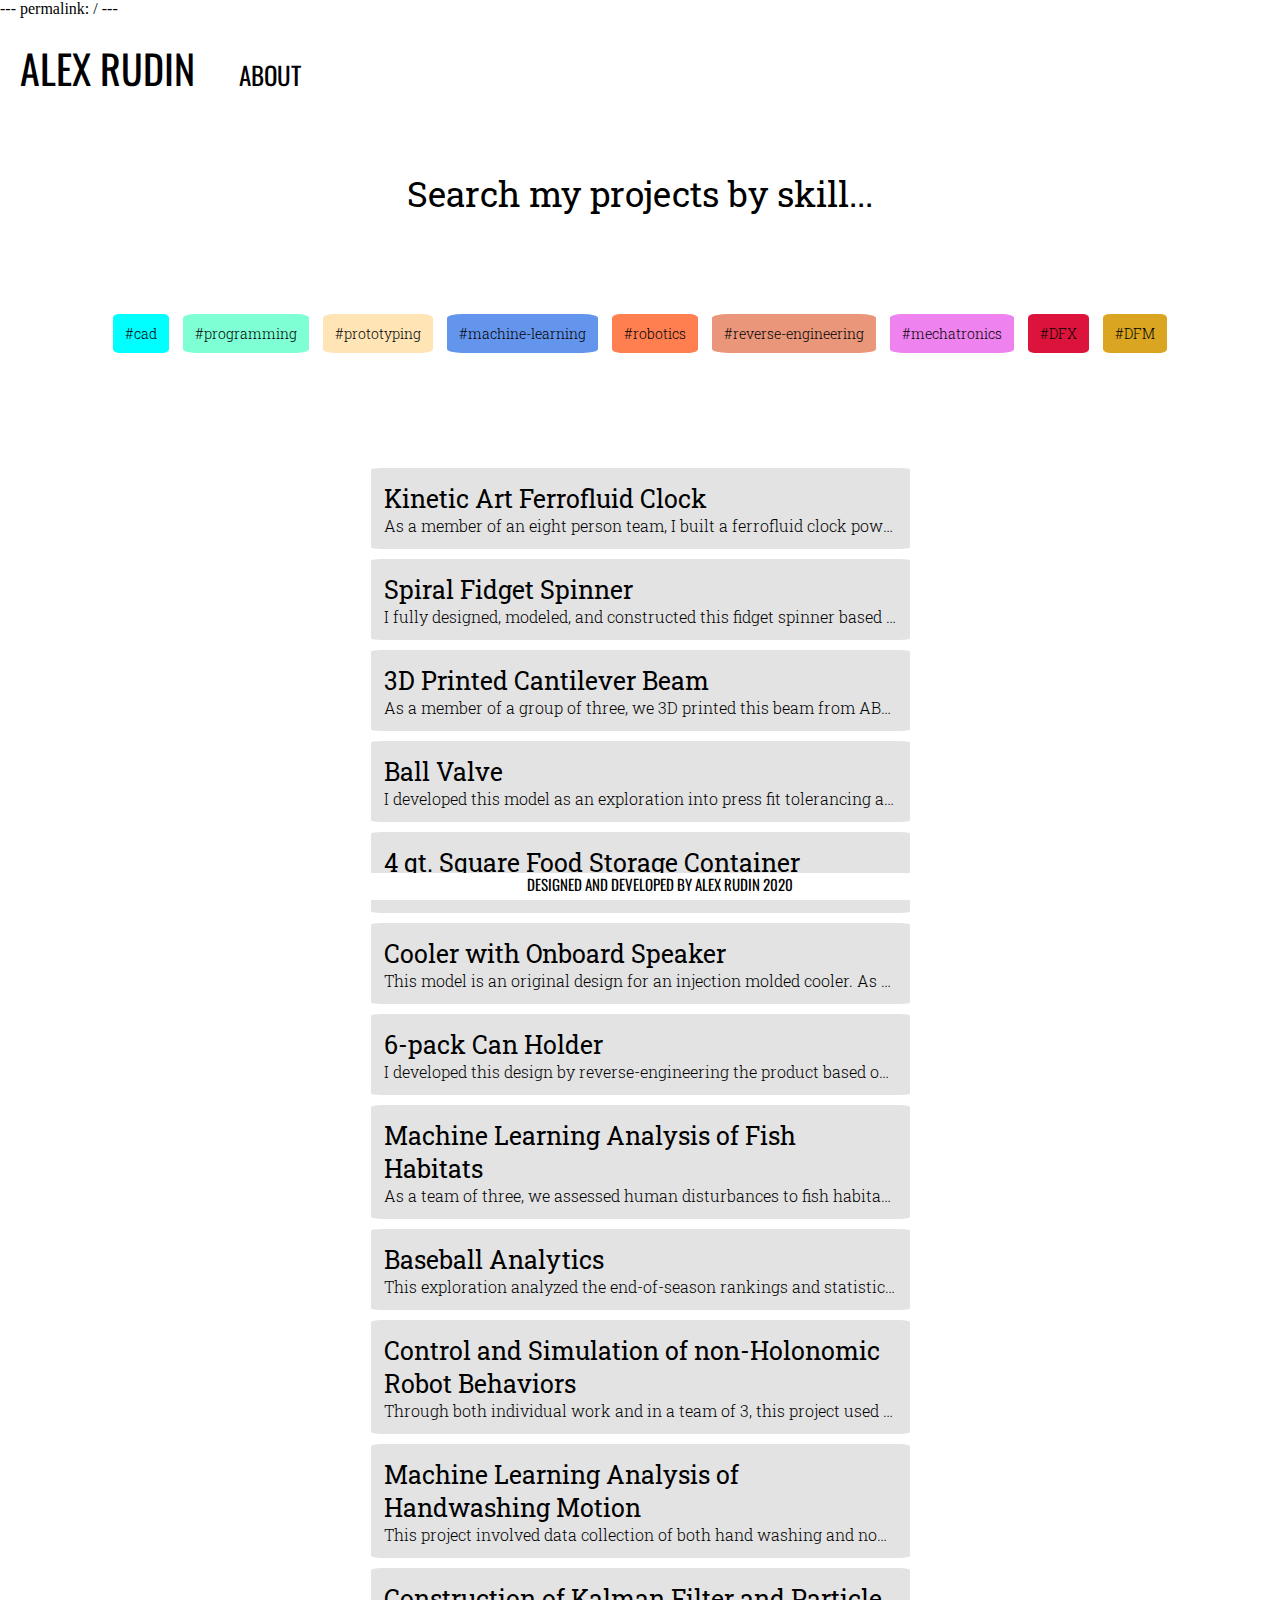
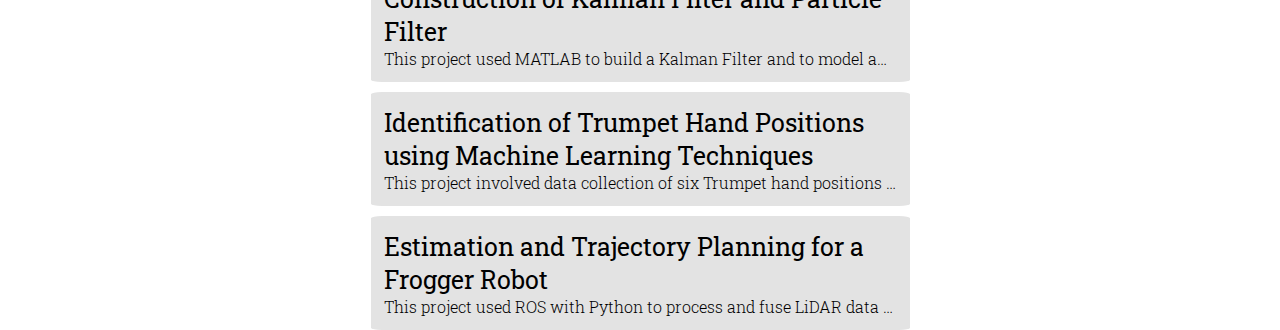
<file: index.html>
---
permalink: /
---
<!DOCTYPE html>
<html>
	<head>
		<link rel="stylesheet" href="/index.css">
		<title>Alex Rudin | Projects</title>
		<link rel="icon" type="image/jpg" href="general-images/Rudin-Logo-removebg-preview.png">
		<link href="https://fonts.googleapis.com/css?family=Oswald:100,200,300,400,500,600,700" rel="stylesheet">
		<link href="https://fonts.googleapis.com/css?family=Roboto+Slab:100,200,300,400,500,600,700" rel="stylesheet">
	</head>
	<body onload="initialProjects()">
		<div id="project-details" class="item container">
			<div id="exit" onclick="toggleDisplay()"><p>&times</p></div>
			<div id="project-content"></div>
		</div>
		<div id="page-content" class="container">
			<div id="header" class="item">
				<ul class="nav">
					<li class="selected"><a href="/">Alex Rudin</a></li>
					<li class="unselected"><a href="/about">About</a></li>
				</ul>
			</div>
			<div id="page-body" class="item container">
				<div id="search-content" class="item container">
					<div id="search-header" class="item">Search my projects by skill...</div>
					<div id="tags-line" class="item">
						<ul id="tags">
							<li style="background-color:aqua" onclick="tagActive(this)">#cad</li>
							<li style="background-color:aquamarine" onclick="tagActive(this)">#programming</li>
							<li style="background-color:moccasin" onclick="tagActive(this)">#prototyping</li>
							<li style="background-color:cornflowerblue" onclick="tagActive(this)">#machine-learning</li>
							<li style="background-color:coral" onclick="tagActive(this)">#robotics</li>
							<li style="background-color:darksalmon" onclick="tagActive(this)">#reverse-engineering</li>
							<li style="background-color:violet" onclick="tagActive(this)">#mechatronics</li>
							<li style="background-color:crimson" onclick="tagActive(this)">#DFX</li>
							<li style="background-color:goldenrod" onclick="tagActive(this)">#DFM</li>
						</ul>
					</div>
					<div id="display-search"></div>
				</div>
			</div>
			<div id="footer" class="item">
				<p>Designed and Developed by Alex Rudin 2020</p>
			</div>
		</div>
	<script src="/index.js"></script>
	</body>
</html>
</file>
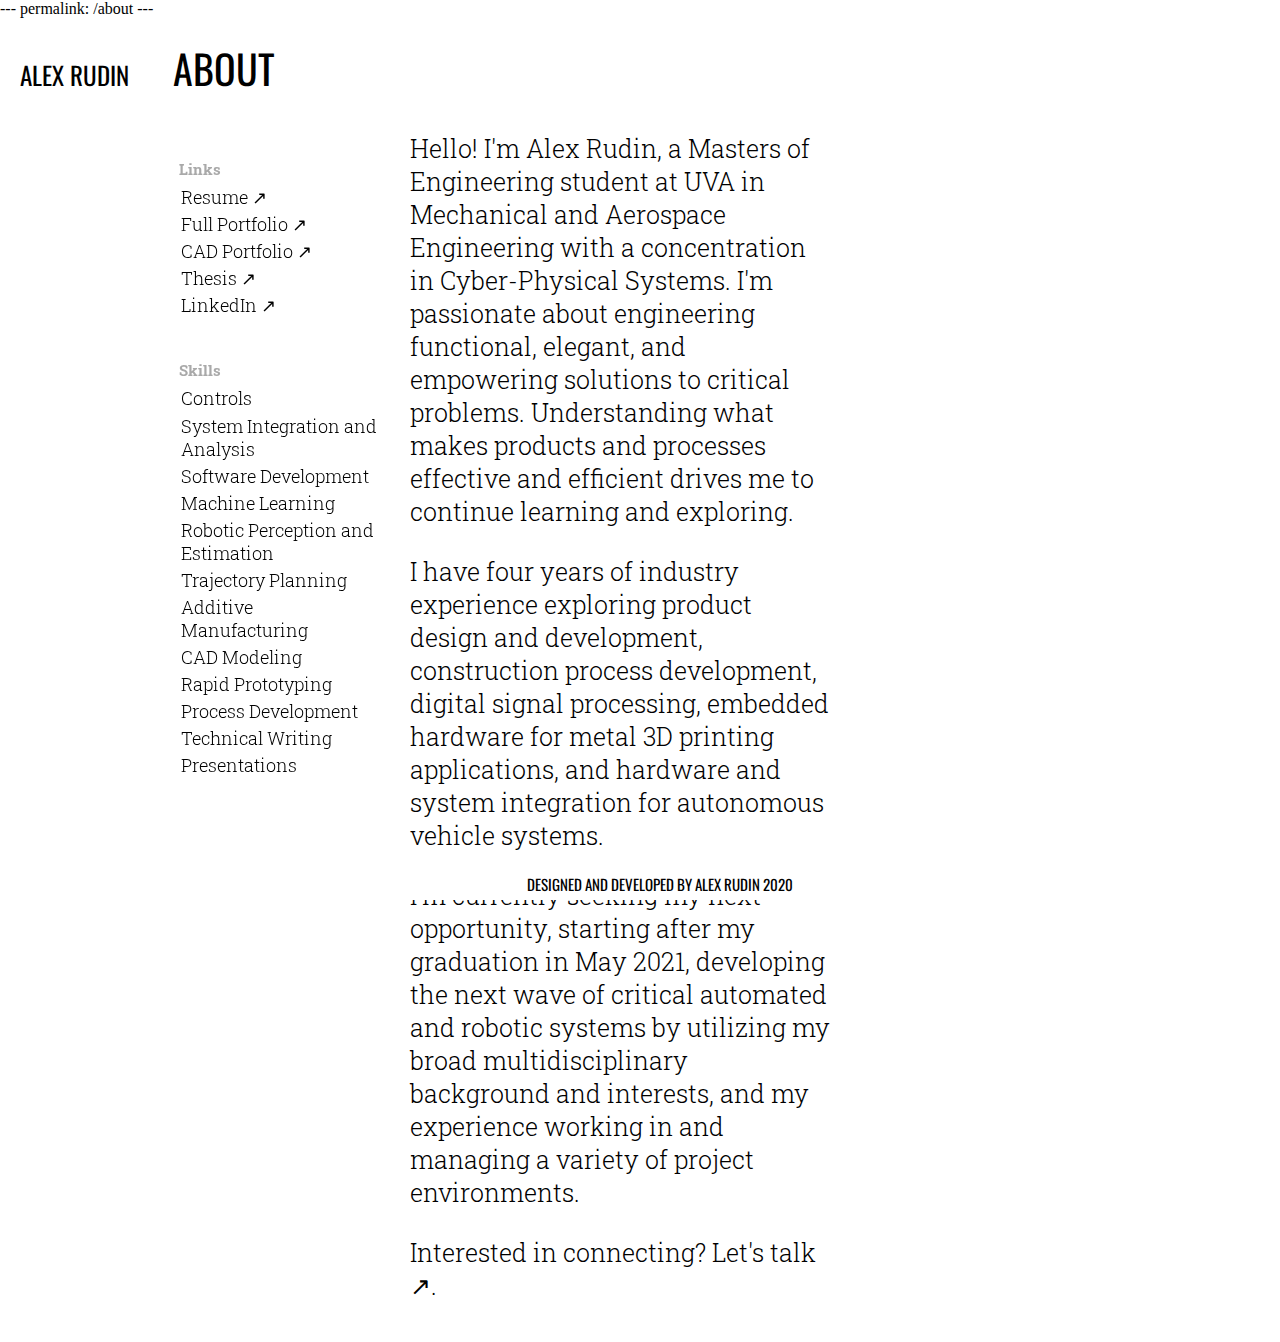
<file: about.html>
---
permalink: /about
---
<!DOCTYPE html>
<html>
	<head>
		<link rel="stylesheet" href="/about.css">
		<title>Alex Rudin | About</title>
		<link rel="icon" type="image/jpg" href="general-images/Rudin-Logo-removebg-preview.png">
		<link href="https://fonts.googleapis.com/css?family=Cardo:400,700|Oswald" rel="stylesheet">
		<link href="https://fonts.googleapis.com/css?family=Roboto+Slab:100,200,300,400,500,600,700" rel="stylesheet">
	</head>
	<body>
	<div id="header">
		<ul class="nav">
			<li class="unselected"><a href="/">Alex Rudin</a></li>
			<li class="selected"><a href="/about">About</a></li>
		</ul>
	</div>
	<div id="about-section">
		<div id="side-notes">
			<div id="links">
				<h3>
					Links
				</h3>
				<ul>
					<li><a href="./file-links/AlexanderRudinResume.pdf" target="_blank">Resume &#8599</a></li>
					<li><a href="./file-links/FullPortfolio_May2020_v2.pdf" target="_blank">Full Portfolio &#8599</a></li>
					<li><a href="./file-links/Portfolio_May2020.pdf" target="_blank">CAD Portfolio &#8599</a></li>
					<li><a href="https://doi.org/10.18130/v3-t9vq-8160" target="_blank">Thesis &#8599</a></li>
					<li><a href="https://www.linkedin.com/in/alex-rudin-b0787911a/" target="_blank">LinkedIn &#8599</a></li>
				</ul>
			</div>
			<div id="Skills">
				<h3>
					Skills
				</h3>
				<ul>
					<li>Controls</li>
					<li>System Integration and Analysis</li>
					<li>Software Development</li>
					<li>Machine Learning</li>
					<li>Robotic Perception and Estimation</li>
					<li>Trajectory Planning</li>
					<li>Additive Manufacturing</li>
					<li>CAD Modeling</li>
					<li>Rapid Prototyping</li>
					<li>Process Development</li>
					<li>Technical Writing</li>
					<li>Presentations</li>
				</ul>
			</div>
		</div>
		<div id="content">
			<p>
				Hello! I'm Alex Rudin, a Masters of Engineering student at UVA in Mechanical and Aerospace Engineering with a concentration in Cyber-Physical Systems. I'm passionate about engineering functional, elegant, and empowering solutions to critical problems. Understanding what makes products and processes effective and efficient drives me to continue learning and exploring.
			</p>
			<p>
				I have four years of industry experience exploring product design and development, construction process development, digital signal processing, embedded hardware for metal 3D printing applications, and hardware and system integration for autonomous vehicle systems. 
			</p>
			<p>
				I'm currently seeking my next opportunity, starting after my graduation in May 2021, developing the next wave of critical automated and robotic systems by utilizing my broad multidisciplinary background and interests, and my experience working in and managing a variety of project environments. 
			</p>
			<p>
				Interested in connecting? <a href="mailto:alexander.b.rudin@gmail.com">Let's talk &#8599.</a>
			</p>
		</div>
	</div>
	<div id="footer">
		<p>Designed and Developed by Alex Rudin 2020</p>
	</div>
	</body>
</html>
</file>
<file: index.css>
* {
	padding: 0;
	margin: 0;
}

*:focus {
	outline: none;
}

a {
	color: #000000;
	text-decoration: none;
}

a:hover {
	text-decoration: underline;
}

#page-content {
	display: flex;
	text-align: center;
	height: 100%;
	flex-flow: column nowrap;
}

#header {
	top: 0;
	left: 0;
	height: 8vh;
}

.nav {
	list-style-type: none;
	text-align: left;
	margin: 0;
	padding: 0;
}

.nav li{
	display: inline-block;
	padding: 20px;
	font-family: 'Oswald', sans-serif;
 	text-transform: uppercase;
}

.selected {
	color: #334621;
	font-size: 40px;
}

.unselected{
	font-size: 25px;
	color: #816644;
}

#page-body {
	display: flex;
	flex-flow: column nowrap;
	padding-bottom: 3vh;
}

#search-content {
	display: flex;
	height: 50%;
	flex-flow: column nowrap;
}

#footer {
	font-family: 'Oswald', sans-serif;
 	text-transform: uppercase;
	font-size: 15px;
	position: fixed;
	bottom: 0;
	text-align: center;
	padding-left: 20px;
	width: 100%;
	background-color: white;
	height: 3vh;
}

#project-details {
	position: absolute;
	display: none;
	background: white;
	width: 100%;
	z-index: 100;
	text-align: left;
}

#exit {
	font-family: 'Roboto Slab', serif;
 	font-size: 110px;
 	font-weight: 100;
 	padding-top: 1vh;
 	padding-left: 2vw;
 	padding-bottom: 0;
 	padding-right: 0;
 	margin: 0;
 	width: 2%;
}

#exit p:hover {
	cursor: pointer;
	font-weight: 200;
}

#search-header {
	height: 15%;
	font-family: 'Roboto Slab', serif;
	font-weight: 400;
	text-align: center;
	font-size: 35px;
	width: 100%;
	padding-top: 80px;
	bottom: 0;
}

#tags-line {
	margin: 0 auto;
	height: 15%;
	margin-top: 2vh;
	font-family: 'Roboto Slab', serif;
	font-weight: 300;
}

#tags {
	list-style-type: none;
	text-align: center;
	margin: 0;
	padding: 0;
	width: 100%;
}

#tags li {
	display: inline-block;
	padding-left: 12px;
	padding-right: 12px;
	padding-top: 10px;
	padding-bottom: 10px;
	margin-left: 5px;
	margin-right: 5px;
	border-radius: 10%;
	font-size: 14px;
	user-select: none;
}

.tag-select{
	box-shadow: 0 0 0 2pt black;
}

#tags li:active {
	transform: scale(0.95);
}

#display-search {
	height: 50%;
	user-select: none;
	margin-top: 2vh;
}

#display-search div {
	padding: 1.5vh;
	border-radius: 2%;
	width: 40%;
	margin: 10px;
	margin-left: auto;
	margin-right: auto;
	max-height: 12vh;
	text-align: left;
	background-color: #e3e3e3;
}

#display-search div h1{
	font-size: 25px;
	font-family: 'Roboto Slab', serif;
	font-weight: 400;
}

#display-search div p {
	font-size: 16px;
	font-family: 'Roboto Slab', serif;
	font-weight: 300;
	text-overflow: ellipsis;
	overflow: hidden;
	white-space: nowrap;
}

#display-search div:hover {
	background-color: rgb(0, 0, 0, 0.2);
}

#display-search div:active {
	transform: scale(0.95);
}

#project-content {
	margin-left: auto;
	margin-right: auto;
	width: 75%;
	text-align:left;
}

#project-content h1 {
	font-size: 40px;
	font-family: 'Roboto Slab', serif;
	font-weight: 400;
	margin-bottom: 3vh;
}

#project-content p {
	margin-top: 1vh;
	font-size: 20px;
	font-family: 'Roboto Slab', serif;
	font-weight: 300;
	margin-bottom: 2vh;
}

#project-content span{
	font-size: 30px;
	font-family: 'Roboto Slab', serif;
	font-weight: 400;
}

#project-content div{
	margin:auto;
	display:block;
}

#project-content img{
	padding: 0.5vh;
	min-width: 300px;
	min-height: 200px;
}
</file>
<file: about.css>
body {
	margin: 0;
	padding: 0;
	max-width: 100%;
}

/* Extra small devices (phones, 600px and down) */
/*@media only screen and (max-width: 600px) {
	body{
		background-image: none;
	}
}

/* Small devices (portrait tablets and large phones, 600px and up) */
/*@media only screen and (min-width: 600px) {
	body{
		background-image: none;
	}
}

/* Medium devices (landscape tablets, 768px and up) */
/*@media only screen and (min-width: 768px) {
	body{
		background-image: url("about-images/headshot_4.jpg");
		background-repeat: no-repeat;
		background-attachment: fixed;
		background-position: right top;
		background-size: 32% 100%;
	}
}

/* Large devices (laptops/desktops, 992px and up) */
/*@media only screen and (min-width: 992px) {
	body{
		background-image: url("about-images/headshot_4.jpg");
		background-repeat: no-repeat;
		background-attachment: fixed;
		background-position: right top;
		background-size: 32% 100%;
	}
} */

* {
	padding: 0;
	margin: 0;
}

*:focus {
	outline: none;
}

a {
	color: #000000;
	text-decoration: none;
}

a:hover {
	text-decoration: underline;
}

#header {
	top: 0;
	left: 0;
}

.nav {
	list-style-type: none;
	text-align: left;
	margin: 0;
	padding: 0;
}

.nav li{
	display: inline-block;
	padding: 20px;
	font-family: 'Oswald', sans-serif;
 	text-transform: uppercase;
}

.selected {
	color: #334621;
	font-size: 40px;
}

.unselected{
	font-size: 25px;
	color: #816644;
}

#footer {
	font-family: 'Oswald', sans-serif;
 	text-transform: uppercase;
 	font-size: 15px;
	position: fixed;
	bottom: 0;
	text-align: center;
	padding-left: 20px;
	width: 100%;
	background-color: white;
	height: 3vh;
}

#about-section {
	display: inline-block;
	padding-bottom: 3vh;
}

#content {
	font-family: 'Roboto Slab', serif;
	font-weight: 300;
	font-color: #334621;
	font-size: 25px;
	padding-right: 34%;
	float: right;
	width: 35%;
	display: inline-block;
}

#content p {
	padding: 1.5vh;
}

#side-notes {
	font-family: 'Roboto Slab', serif;
	font-weight: 300;
	font-color: #334621;
	font-size: 17.5px;
	width: 16%;
	padding: 0;
	margin: 0;
	padding-left: 14%;
	display: inline-block;
	position: fixed;
}

#side-notes h3 {
	color: #a9a9a9;
	padding: 0;
	margin: 0;
	padding-bottom: 5px;
	font-size: 15px;
	padding-top: 20%;
}

#side-notes ul {
	list-style-type: none;
	text-align: left;
	margin: 0;
	padding: 0;
}

#side-notes ul li {
	padding: 1%;
}
</file>
